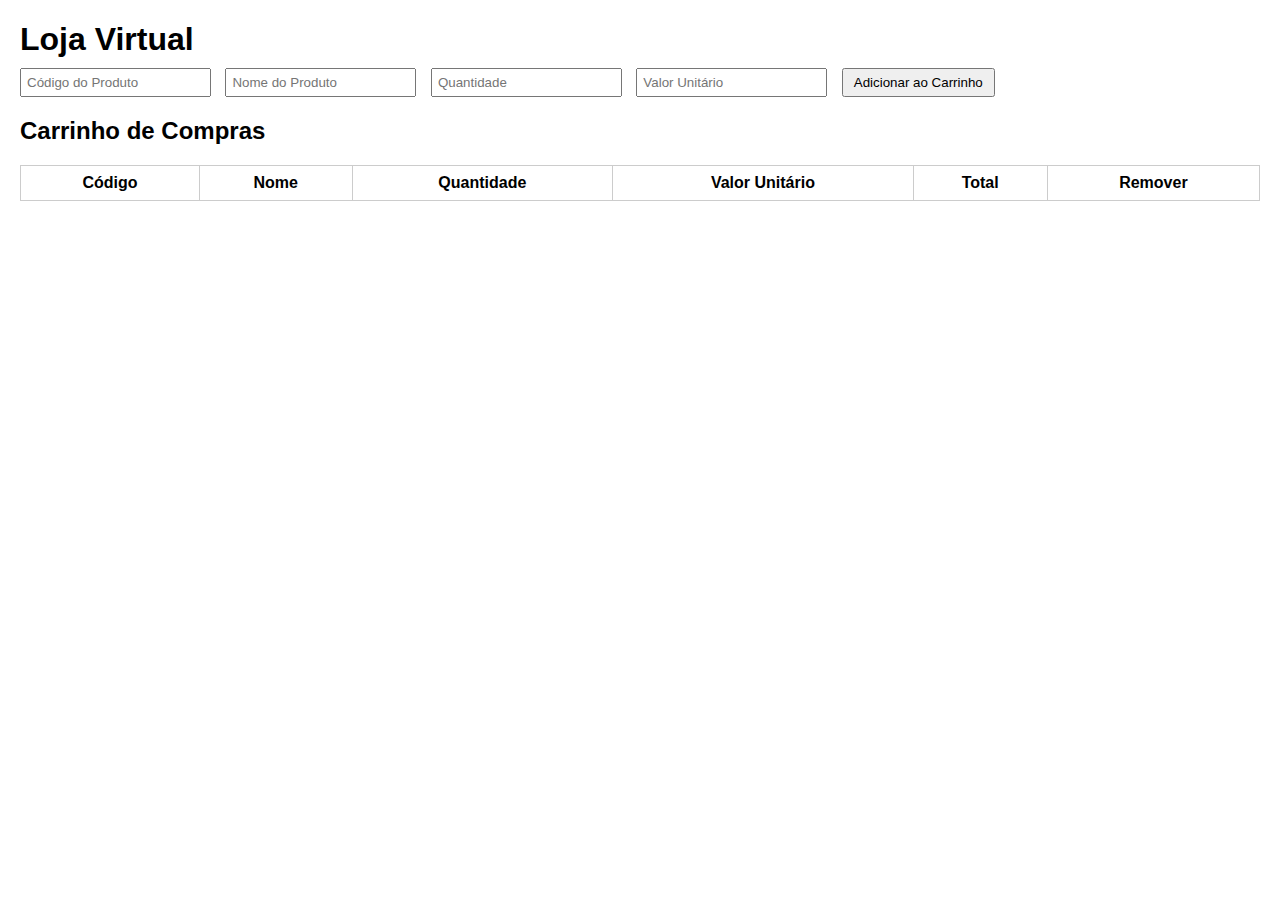
<file: index.html>
<!DOCTYPE html>
<html lang="pt-br">

<head>
    <meta charset="UTF-8" />
    <meta name="viewport" content="width=device-width, initial-scale=1.0" />
    <title>Carrinho de Compras</title>
    <style>
        body {
            font-family: Arial, sans-serif;
            margin: 20px;
        }

        h1 {
            margin-bottom: 10px;
        }

        form {
            margin-bottom: 20px;
        }

        input[type="text"],
        input[type="number"] {
            padding: 5px;
            margin-right: 10px;
        }

        button {
            padding: 5px 10px;
        }

        table {
            width: 100%;
            border-collapse: collapse;
            margin-top: 20px;
        }

        th,
        td {
            border: 1px solid #ccc;
            padding: 8px;
            text-align: center;
        }
    </style>
</head>

<body>
    <h1>Loja Virtual</h1> <!-- Formulário para adicionar produtos -->
    <form id="produtoForm"> <input type="text" id="codigo" placeholder="Código do Produto" required /> <input
            type="text" id="nome" placeholder="Nome do Produto" required /> <input type="number" id="quantidade"
            placeholder="Quantidade" min="1" required /> <input type="number" id="valorUnitario"
            placeholder="Valor Unitário" min="0.01" step="0.01" required /> <button type="submit">Adicionar ao
            Carrinho</button> </form> <!-- Tabela do carrinho -->
    <h2>Carrinho de Compras</h2>
    <table id="carrinhoTabela">
        <thead>
            <tr>
                <th>Código</th>
                <th>Nome</th>
                <th>Quantidade</th>
                <th>Valor Unitário</th>
                <th>Total</th>
                <th>Remover</th>
            </tr>
        </thead>
        <tbody></tbody>
    </table>
    <script>   // Função para carregar o carrinho do localStorage   let carrinho = JSON.parse(localStorage.getItem('carrinho')) || [];   const tbody = document.querySelector('#carrinhoTabela tbody');   // Função para exibir o carrinho na tabela   function exibirCarrinho() {     tbody.innerHTML = '';     carrinho.forEach((produto, index) => {       const tr = document.createElement('tr');       tr.innerHTML = `         <td>${produto.codigo}</td>         <td>${produto.nome}</td>         <td>${produto.quantidade}</td>         <td>R$ ${produto.valorUnitario.toFixed(2)}</td>         <td>R$ ${(produto.quantidade * produto.valorUnitario).toFixed(2)}</td>         <td><button data-index="${index}">Remover</button></td>       `;       tbody.appendChild(tr);     });   }   // Atualizar o localStorage sempre que o carrinho mudar   function atualizarStorage() {     localStorage.setItem('carrinho', JSON.stringify(carrinho));   }   // Evento de submissão do formulário   document.getElementById('produtoForm').addEventListener('submit', function(e) {     e.preventDefault();     const codigo = document.getElementById('codigo').value.trim();     const nome =
</file>
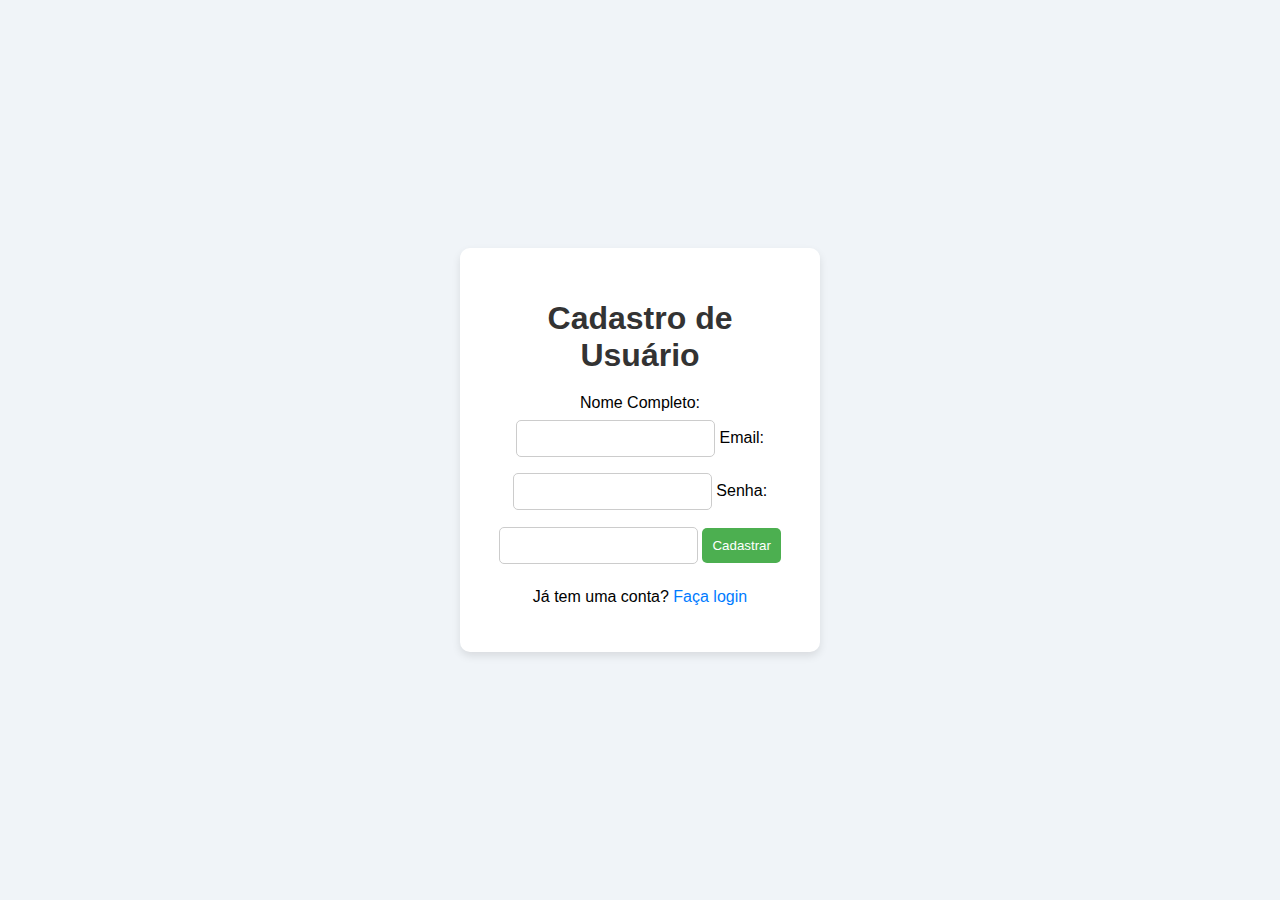
<file: cadastro.html>
<!DOCTYPE html>
<html lang="pt-br">
<head>
    <meta charset="UTF-8">
    <meta name="viewport" content="width=device-width, initial-scale=1.0">
    <title>Cadastro de Usuário</title>
    <link rel="stylesheet" href="style.css">
</head>
<body>
    <div class="container">
        <h1>Cadastro de Usuário</h1>
        <form id="registration-form">
            <label for="username">Nome Completo:</label>
            <input type="text" id="username" name="username" required>
            
            <label for="email">Email:</label>
            <input type="email" id="email" name="email" required>
            
            <label for="password">Senha:</label>
            <input type="password" id="password" name="password" required>
            
            <button type="submit">Cadastrar</button>
        </form>
        <p>Já tem uma conta? <a href="login.html">Faça login</a></p>
    </div>

    <script>
        document.getElementById("registration-form").addEventListener("submit", function (e) {
            e.preventDefault();
            const username = document.getElementById("username").value;
            const email = document.getElementById("email").value;
            const password = document.getElementById("password").value;
            
            const user = { username, email, password };
            
            // Salvando no localStorage
            localStorage.setItem("user", JSON.stringify(user));

            alert("Cadastro realizado com sucesso!");
            window.location.href = "login.html";  // Redirecionar para a página de login
        });
    </script>
</body>
</html>
</file>
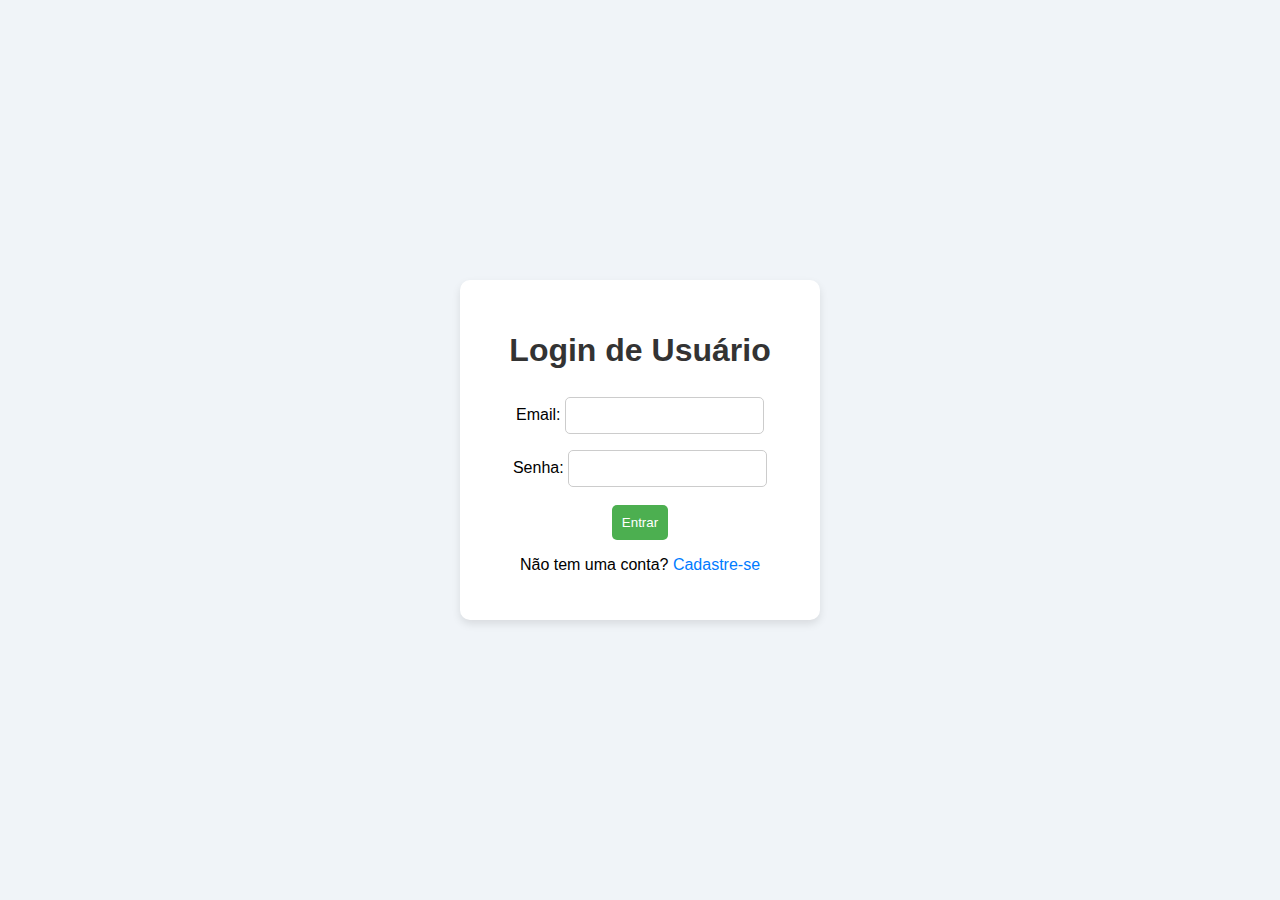
<file: login.html>
<!DOCTYPE html>
<html lang="pt-br">
<head>
    <meta charset="UTF-8">
    <meta name="viewport" content="width=device-width, initial-scale=1.0">
    <title>Login de Usuário</title>
    <link rel="stylesheet" href="style.css">
</head>
<body>
    <div class="container">
        <h1>Login de Usuário</h1>
        <form id="login-form">
            <label for="email">Email:</label>
            <input type="email" id="email" name="email" required>
            
            <label for="password">Senha:</label>
            <input type="password" id="password" name="password" required>
            
            <button type="submit">Entrar</button>
        </form>
        <p>Não tem uma conta? <a href="cadastro.html">Cadastre-se</a></p>
    </div>

    <script>
        document.getElementById("login-form").addEventListener("submit", function (e) {
            e.preventDefault();
            
            const email = document.getElementById("email").value;
            const password = document.getElementById("password").value;
            
            const user = JSON.parse(localStorage.getItem("user"));
            
            if (user && user.email === email && user.password === password) {
                localStorage.setItem("loggedIn", JSON.stringify(user));  // Salvar como usuário logado
                alert("Login realizado com sucesso!");
                window.location.href = "index.html";  // Redireciona para a página de compras
            } else {
                alert("Credenciais inválidas! Tente novamente.");
            }
        });
    </script>
</body>
</html>
</file>
<file: style.css>
body {
    font-family: Arial, sans-serif;
    background-color: #f0f4f8;
    display: flex;
    justify-content: center;
    align-items: center;
    height: 100vh;
    margin: 0;
}

.container {
    background-color: #fff;
    padding: 30px;
    border-radius: 10px;
    box-shadow: 0 4px 8px rgba(0, 0, 0, 0.1);
    width: 300px;
    text-align: center;
}

h1 {
    margin-bottom: 20px;
    color: #333;
}

.form {
    display: flex;
    flex-direction: column;
}

input {
    padding: 10px;
    margin: 8px 0;
    border: 1px solid #ccc;
    border-radius: 5px;
}

button {
    padding: 10px;
    margin-top: 10px;
    background-color: #4CAF50;
    color: white;
    border: none;
    border-radius: 5px;
    cursor: pointer;
}

button:hover {
    background-color: #45a049;
}

a {
    color: #007BFF;
    cursor: pointer;
    text-decoration: none;
}

a:hover {
    text-decoration: underline;
}
</file>
